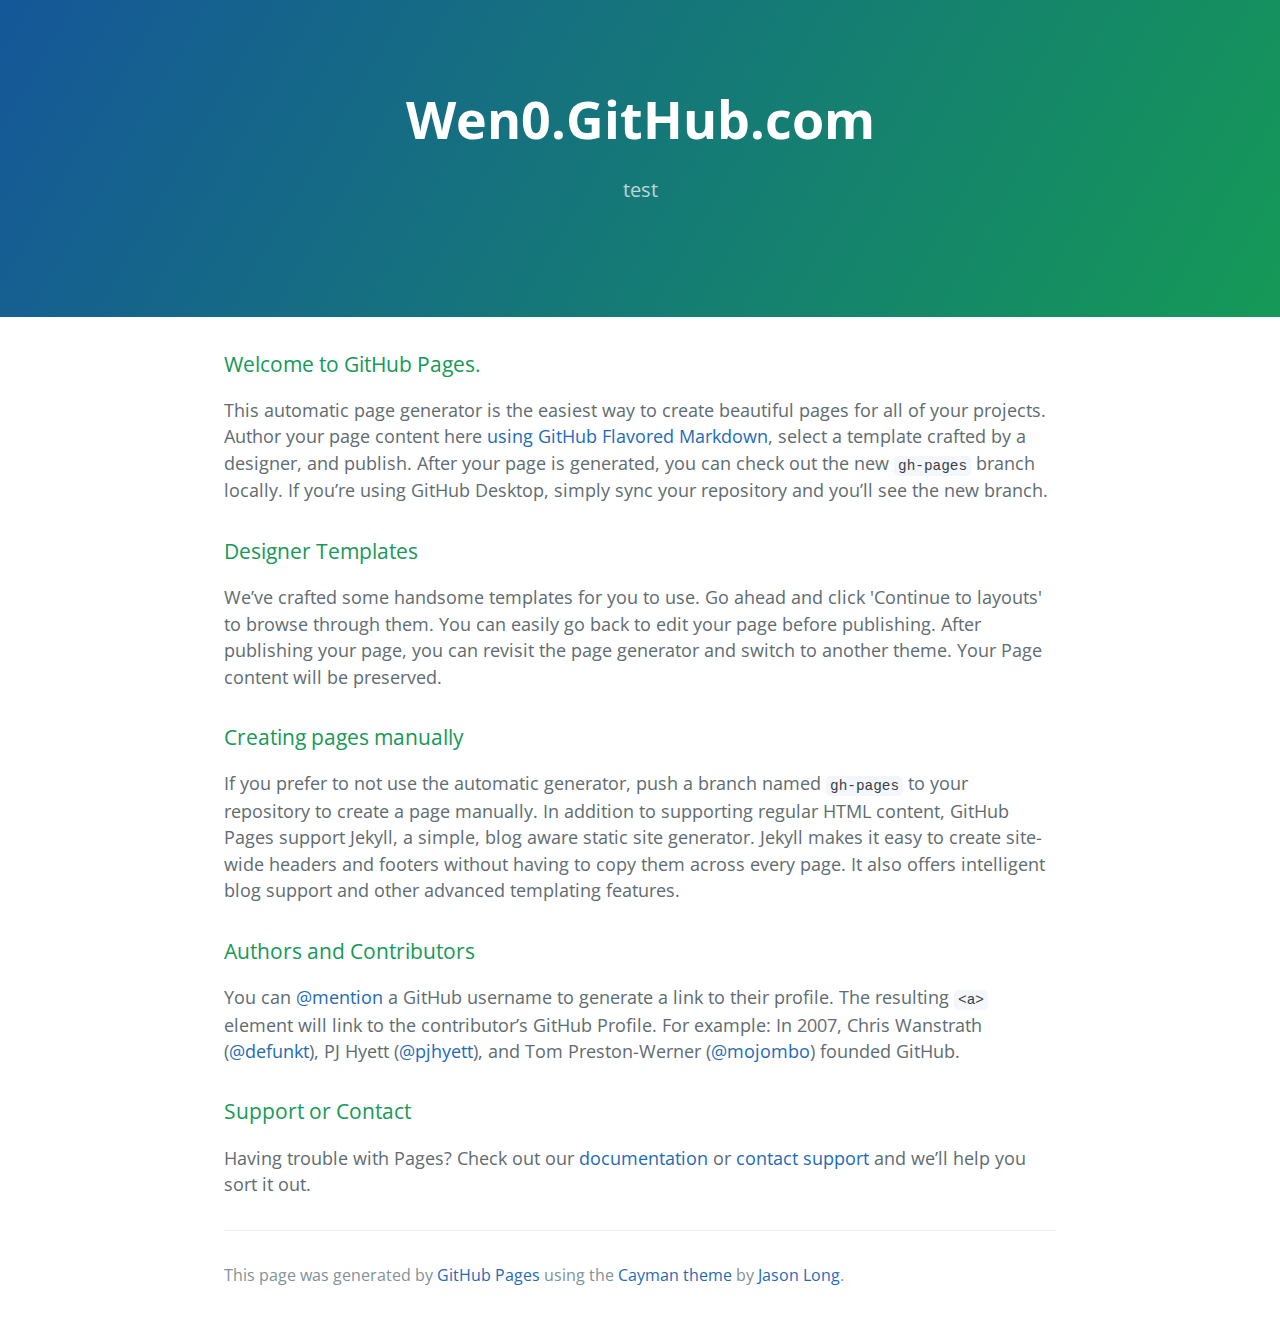
<file: index.html>
<!DOCTYPE html>
<html lang="en-us">
  <head>
    <meta charset="UTF-8">
    <title>Wen0.GitHub.com by wen0</title>
    <meta name="viewport" content="width=device-width, initial-scale=1">
    <link rel="stylesheet" type="text/css" href="stylesheets/normalize.css" media="screen">
    <link href='https://fonts.googleapis.com/css?family=Open+Sans:400,700' rel='stylesheet' type='text/css'>
    <link rel="stylesheet" type="text/css" href="stylesheets/stylesheet.css" media="screen">
    <link rel="stylesheet" type="text/css" href="stylesheets/github-light.css" media="screen">
  </head>
  <body>
    <section class="page-header">
      <h1 class="project-name">Wen0.GitHub.com</h1>
      <h2 class="project-tagline">test</h2>
    </section>

    <section class="main-content">
      <h3>
<a id="welcome-to-github-pages" class="anchor" href="#welcome-to-github-pages" aria-hidden="true"><span aria-hidden="true" class="octicon octicon-link"></span></a>Welcome to GitHub Pages.</h3>

<p>This automatic page generator is the easiest way to create beautiful pages for all of your projects. Author your page content here <a href="https://guides.github.com/features/mastering-markdown/">using GitHub Flavored Markdown</a>, select a template crafted by a designer, and publish. After your page is generated, you can check out the new <code>gh-pages</code> branch locally. If you’re using GitHub Desktop, simply sync your repository and you’ll see the new branch.</p>

<h3>
<a id="designer-templates" class="anchor" href="#designer-templates" aria-hidden="true"><span aria-hidden="true" class="octicon octicon-link"></span></a>Designer Templates</h3>

<p>We’ve crafted some handsome templates for you to use. Go ahead and click 'Continue to layouts' to browse through them. You can easily go back to edit your page before publishing. After publishing your page, you can revisit the page generator and switch to another theme. Your Page content will be preserved.</p>

<h3>
<a id="creating-pages-manually" class="anchor" href="#creating-pages-manually" aria-hidden="true"><span aria-hidden="true" class="octicon octicon-link"></span></a>Creating pages manually</h3>

<p>If you prefer to not use the automatic generator, push a branch named <code>gh-pages</code> to your repository to create a page manually. In addition to supporting regular HTML content, GitHub Pages support Jekyll, a simple, blog aware static site generator. Jekyll makes it easy to create site-wide headers and footers without having to copy them across every page. It also offers intelligent blog support and other advanced templating features.</p>

<h3>
<a id="authors-and-contributors" class="anchor" href="#authors-and-contributors" aria-hidden="true"><span aria-hidden="true" class="octicon octicon-link"></span></a>Authors and Contributors</h3>

<p>You can <a href="https://help.github.com/articles/basic-writing-and-formatting-syntax/#mentioning-users-and-teams" class="user-mention">@mention</a> a GitHub username to generate a link to their profile. The resulting <code>&lt;a&gt;</code> element will link to the contributor’s GitHub Profile. For example: In 2007, Chris Wanstrath (<a href="https://github.com/defunkt" class="user-mention">@defunkt</a>), PJ Hyett (<a href="https://github.com/pjhyett" class="user-mention">@pjhyett</a>), and Tom Preston-Werner (<a href="https://github.com/mojombo" class="user-mention">@mojombo</a>) founded GitHub.</p>

<h3>
<a id="support-or-contact" class="anchor" href="#support-or-contact" aria-hidden="true"><span aria-hidden="true" class="octicon octicon-link"></span></a>Support or Contact</h3>

<p>Having trouble with Pages? Check out our <a href="https://help.github.com/pages">documentation</a> or <a href="https://github.com/contact">contact support</a> and we’ll help you sort it out.</p>

      <footer class="site-footer">

        <span class="site-footer-credits">This page was generated by <a href="https://pages.github.com">GitHub Pages</a> using the <a href="https://github.com/jasonlong/cayman-theme">Cayman theme</a> by <a href="https://twitter.com/jasonlong">Jason Long</a>.</span>
      </footer>

    </section>

  
  </body>
</html>
</file>
<file: stylesheets/stylesheet.css>
* {
  box-sizing: border-box; }

body {
  padding: 0;
  margin: 0;
  font-family: "Open Sans", "Helvetica Neue", Helvetica, Arial, sans-serif;
  font-size: 16px;
  line-height: 1.5;
  color: #606c71; }

a {
  color: #1e6bb8;
  text-decoration: none; }
  a:hover {
    text-decoration: underline; }

.btn {
  display: inline-block;
  margin-bottom: 1rem;
  color: rgba(255, 255, 255, 0.7);
  background-color: rgba(255, 255, 255, 0.08);
  border-color: rgba(255, 255, 255, 0.2);
  border-style: solid;
  border-width: 1px;
  border-radius: 0.3rem;
  transition: color 0.2s, background-color 0.2s, border-color 0.2s; }
  .btn + .btn {
    margin-left: 1rem; }

.btn:hover {
  color: rgba(255, 255, 255, 0.8);
  text-decoration: none;
  background-color: rgba(255, 255, 255, 0.2);
  border-color: rgba(255, 255, 255, 0.3); }

@media screen and (min-width: 64em) {
  .btn {
    padding: 0.75rem 1rem; } }

@media screen and (min-width: 42em) and (max-width: 64em) {
  .btn {
    padding: 0.6rem 0.9rem;
    font-size: 0.9rem; } }

@media screen and (max-width: 42em) {
  .btn {
    display: block;
    width: 100%;
    padding: 0.75rem;
    font-size: 0.9rem; }
    .btn + .btn {
      margin-top: 1rem;
      margin-left: 0; } }

.page-header {
  color: #fff;
  text-align: center;
  background-color: #159957;
  background-image: linear-gradient(120deg, #155799, #159957); }

@media screen and (min-width: 64em) {
  .page-header {
    padding: 5rem 6rem; } }

@media screen and (min-width: 42em) and (max-width: 64em) {
  .page-header {
    padding: 3rem 4rem; } }

@media screen and (max-width: 42em) {
  .page-header {
    padding: 2rem 1rem; } }

.project-name {
  margin-top: 0;
  margin-bottom: 0.1rem; }

@media screen and (min-width: 64em) {
  .project-name {
    font-size: 3.25rem; } }

@media screen and (min-width: 42em) and (max-width: 64em) {
  .project-name {
    font-size: 2.25rem; } }

@media screen and (max-width: 42em) {
  .project-name {
    font-size: 1.75rem; } }

.project-tagline {
  margin-bottom: 2rem;
  font-weight: normal;
  opacity: 0.7; }

@media screen and (min-width: 64em) {
  .project-tagline {
    font-size: 1.25rem; } }

@media screen and (min-width: 42em) and (max-width: 64em) {
  .project-tagline {
    font-size: 1.15rem; } }

@media screen and (max-width: 42em) {
  .project-tagline {
    font-size: 1rem; } }

.main-content :first-child {
  margin-top: 0; }
.main-content img {
  max-width: 100%; }
.main-content h1, .main-content h2, .main-content h3, .main-content h4, .main-content h5, .main-content h6 {
  margin-top: 2rem;
  margin-bottom: 1rem;
  font-weight: normal;
  color: #159957; }
.main-content p {
  margin-bottom: 1em; }
.main-content code {
  padding: 2px 4px;
  font-family: Consolas, "Liberation Mono", Menlo, Courier, monospace;
  font-size: 0.9rem;
  color: #383e41;
  background-color: #f3f6fa;
  border-radius: 0.3rem; }
.main-content pre {
  padding: 0.8rem;
  margin-top: 0;
  margin-bottom: 1rem;
  font: 1rem Consolas, "Liberation Mono", Menlo, Courier, monospace;
  color: #567482;
  word-wrap: normal;
  background-color: #f3f6fa;
  border: solid 1px #dce6f0;
  border-radius: 0.3rem; }
  .main-content pre > code {
    padding: 0;
    margin: 0;
    font-size: 0.9rem;
    color: #567482;
    word-break: normal;
    white-space: pre;
    background: transparent;
    border: 0; }
.main-content .highlight {
  margin-bottom: 1rem; }
  .main-content .highlight pre {
    margin-bottom: 0;
    word-break: normal; }
.main-content .highlight pre, .main-content pre {
  padding: 0.8rem;
  overflow: auto;
  font-size: 0.9rem;
  line-height: 1.45;
  border-radius: 0.3rem; }
.main-content pre code, .main-content pre tt {
  display: inline;
  max-width: initial;
  padding: 0;
  margin: 0;
  overflow: initial;
  line-height: inherit;
  word-wrap: normal;
  background-color: transparent;
  border: 0; }
  .main-content pre code:before, .main-content pre code:after, .main-content pre tt:before, .main-content pre tt:after {
    content: normal; }
.main-content ul, .main-content ol {
  margin-top: 0; }
.main-content blockquote {
  padding: 0 1rem;
  margin-left: 0;
  color: #819198;
  border-left: 0.3rem solid #dce6f0; }
  .main-content blockquote > :first-child {
    margin-top: 0; }
  .main-content blockquote > :last-child {
    margin-bottom: 0; }
.main-content table {
  display: block;
  width: 100%;
  overflow: auto;
  word-break: normal;
  word-break: keep-all; }
  .main-content table th {
    font-weight: bold; }
  .main-content table th, .main-content table td {
    padding: 0.5rem 1rem;
    border: 1px solid #e9ebec; }
.main-content dl {
  padding: 0; }
  .main-content dl dt {
    padding: 0;
    margin-top: 1rem;
    font-size: 1rem;
    font-weight: bold; }
  .main-content dl dd {
    padding: 0;
    margin-bottom: 1rem; }
.main-content hr {
  height: 2px;
  padding: 0;
  margin: 1rem 0;
  background-color: #eff0f1;
  border: 0; }

@media screen and (min-width: 64em) {
  .main-content {
    max-width: 64rem;
    padding: 2rem 6rem;
    margin: 0 auto;
    font-size: 1.1rem; } }

@media screen and (min-width: 42em) and (max-width: 64em) {
  .main-content {
    padding: 2rem 4rem;
    font-size: 1.1rem; } }

@media screen and (max-width: 42em) {
  .main-content {
    padding: 2rem 1rem;
    font-size: 1rem; } }

.site-footer {
  padding-top: 2rem;
  margin-top: 2rem;
  border-top: solid 1px #eff0f1; }

.site-footer-owner {
  display: block;
  font-weight: bold; }

.site-footer-credits {
  color: #819198; }

@media screen and (min-width: 64em) {
  .site-footer {
    font-size: 1rem; } }

@media screen and (min-width: 42em) and (max-width: 64em) {
  .site-footer {
    font-size: 1rem; } }

@media screen and (max-width: 42em) {
  .site-footer {
    font-size: 0.9rem; } }
</file>
<file: stylesheets/github-light.css>
/*
   Copyright 2014 GitHub Inc.

   Licensed under the Apache License, Version 2.0 (the "License");
   you may not use this file except in compliance with the License.
   You may obtain a copy of the License at

       http://www.apache.org/licenses/LICENSE-2.0

   Unless required by applicable law or agreed to in writing, software
   distributed under the License is distributed on an "AS IS" BASIS,
   WITHOUT WARRANTIES OR CONDITIONS OF ANY KIND, either express or implied.
   See the License for the specific language governing permissions and
   limitations under the License.

*/

.pl-c /* comment */ {
  color: #969896;
}

.pl-c1      /* constant, markup.raw, meta.diff.header, meta.module-reference, meta.property-name, support, support.constant, support.variable, variable.other.constant */,
.pl-s .pl-v /* string variable */ {
  color: #0086b3;
}

.pl-e  /* entity */,
.pl-en /* entity.name */ {
  color: #795da3;
}

.pl-s .pl-s1 /* string source */,
.pl-smi      /* storage.modifier.import, storage.modifier.package, storage.type.java, variable.other, variable.parameter.function */ {
  color: #333;
}

.pl-ent /* entity.name.tag */ {
  color: #63a35c;
}

.pl-k /* keyword, storage, storage.type */ {
  color: #a71d5d;
}

.pl-pds              /* punctuation.definition.string, string.regexp.character-class */,
.pl-s                /* string */,
.pl-s .pl-pse .pl-s1 /* string punctuation.section.embedded source */,
.pl-sr               /* string.regexp */,
.pl-sr .pl-cce       /* string.regexp constant.character.escape */,
.pl-sr .pl-sra       /* string.regexp string.regexp.arbitrary-repitition */,
.pl-sr .pl-sre       /* string.regexp source.ruby.embedded */ {
  color: #183691;
}

.pl-v /* variable */ {
  color: #ed6a43;
}

.pl-id /* invalid.deprecated */ {
  color: #b52a1d;
}

.pl-ii /* invalid.illegal */ {
  background-color: #b52a1d;
  color: #f8f8f8;
}

.pl-sr .pl-cce /* string.regexp constant.character.escape */ {
  color: #63a35c;
  font-weight: bold;
}

.pl-ml /* markup.list */ {
  color: #693a17;
}

.pl-mh        /* markup.heading */,
.pl-mh .pl-en /* markup.heading entity.name */,
.pl-ms        /* meta.separator */ {
  color: #1d3e81;
  font-weight: bold;
}

.pl-mq /* markup.quote */ {
  color: #008080;
}

.pl-mi /* markup.italic */ {
  color: #333;
  font-style: italic;
}

.pl-mb /* markup.bold */ {
  color: #333;
  font-weight: bold;
}

.pl-md /* markup.deleted, meta.diff.header.from-file */ {
  background-color: #ffecec;
  color: #bd2c00;
}

.pl-mi1 /* markup.inserted, meta.diff.header.to-file */ {
  background-color: #eaffea;
  color: #55a532;
}

.pl-mdr /* meta.diff.range */ {
  color: #795da3;
  font-weight: bold;
}

.pl-mo /* meta.output */ {
  color: #1d3e81;
}
</file>
